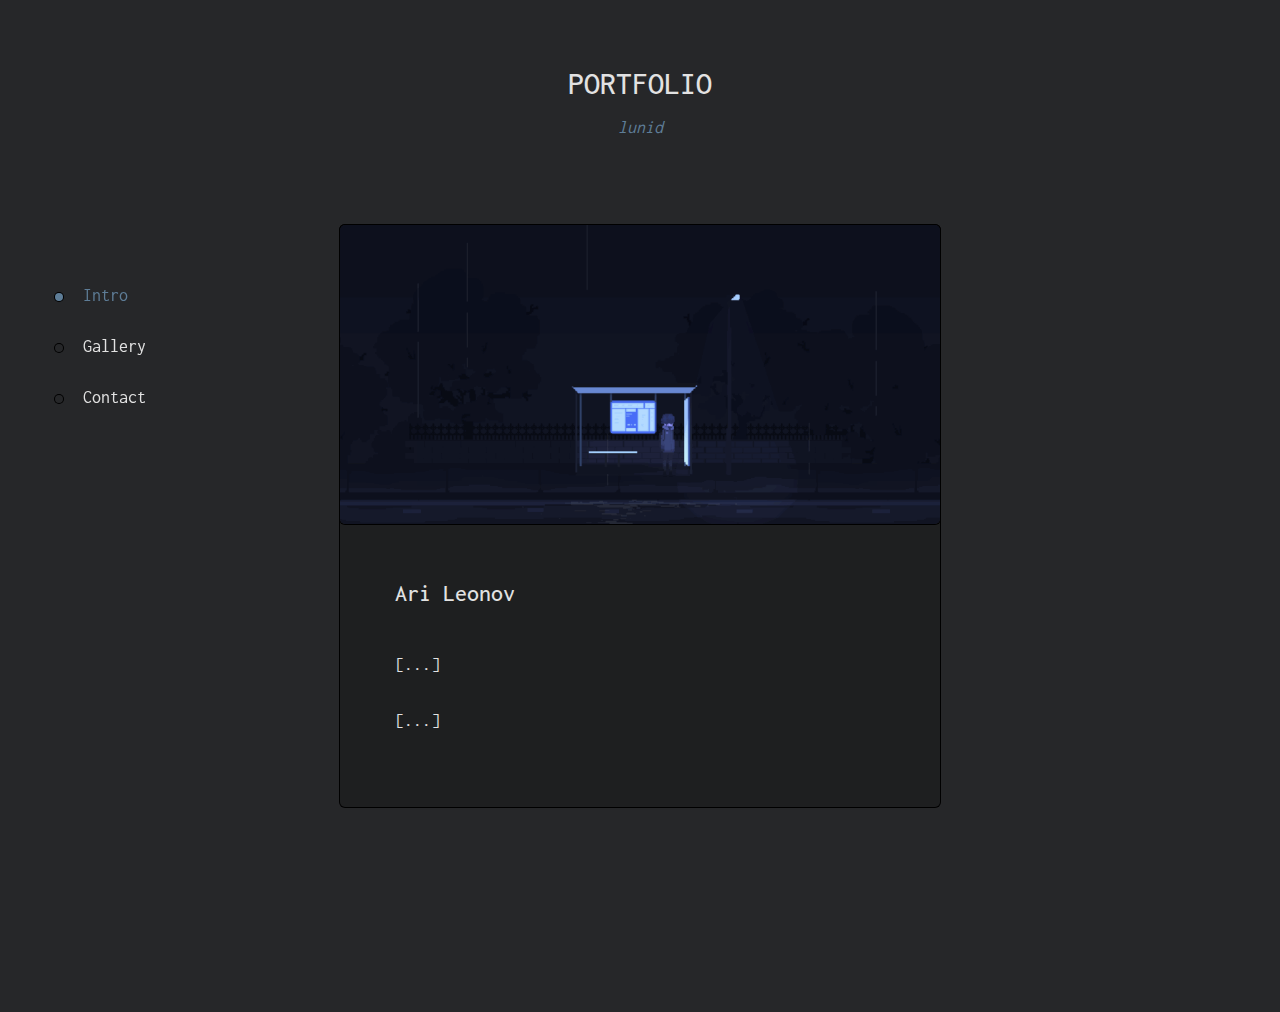
<file: index.html>
<!DOCTYPE html>
<html lang="en">

<head>
  <meta charset="UTF-8" />
  <meta name="viewport" content="width=device-width, initial-scale=1.0" />
  <meta http-equiv="X-UA-Compatible" content="ie=edge" />
  <title>Intro</title>

  <link rel="preconnect" href="https://fonts.googleapis.com">
  <link rel="preconnect" href="https://fonts.gstatic.com" crossorigin>
  <link href="https://fonts.googleapis.com/css2?family=Inconsolata:wght@200&display=swap" rel="stylesheet">
  <link rel="stylesheet" href="css/bootstrap.min.css" />
  <link rel="stylesheet" href="css/templatemo-style.css" />
</head>

<body>
  <div class="tm-page-container mx-auto">
    <header class="tm-header text-center">
      <h1 class="tm-title text-uppercase">Portfolio</h1>
      <p class="tm-primary-color"><i>lunid</i></p>
    </header>

    <section class="tm-section">
      <nav class="tm-nav">
        <ul>
          <li class="active">
            <a href="index.html"><span class="tm-nav-deco"></span>Intro</a>
          </li>
          <li>
            <a href="gallery.html"><span class="tm-nav-deco"></span>Gallery</a>
          </li>
          <li>
            <a href="contact.html"><span class="tm-nav-deco"></span>Contact</a>
          </li>
        </ul>
      </nav>
      <div class="tm-content-container">
        <figure class="mb-0">
          <img src="img/intro-header.gif" alt="Image" class="img-fluid tm-img" />
        </figure>
        <div class="tm-content">
          <h2 class="tm-page-title">Ari Leonov</h2>
          <p class="mb-4">
            [...]
          </p>
          <p>
            [...]
          </p>
        </div>
      </div>
    </section>

    <footer>
    </footer>
  </div>
</body>

</html>
</file>
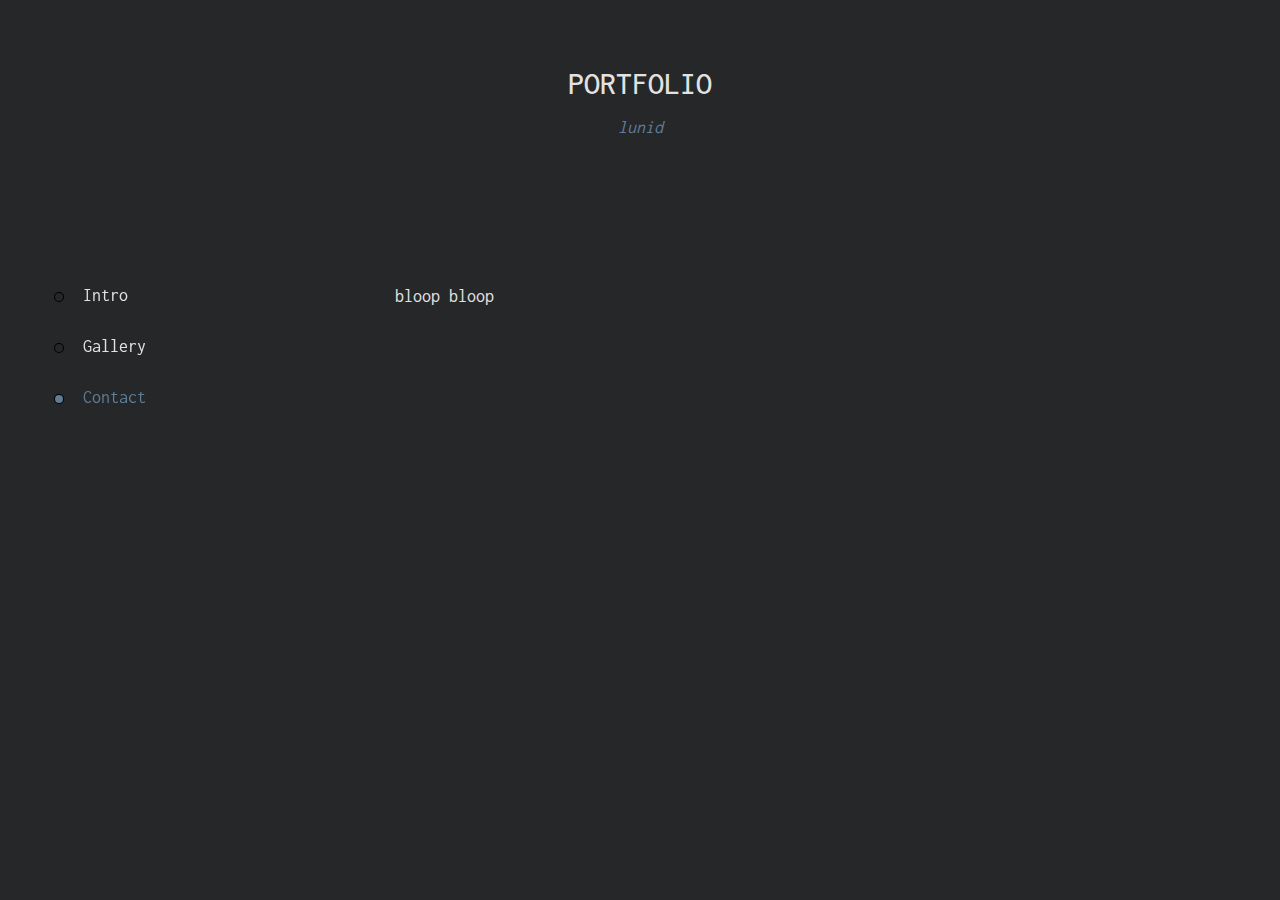
<file: contact.html>
<!DOCTYPE html>
<html lang="en">

<head>
    <meta charset="UTF-8" />
    <meta name="viewport" content="width=device-width, initial-scale=1.0" />
    <meta http-equiv="X-UA-Compatible" content="ie=edge" />
    <title>Contact</title>

    <link rel="preconnect" href="https://fonts.googleapis.com">
    <link rel="preconnect" href="https://fonts.gstatic.com" crossorigin>
    <link href="https://fonts.googleapis.com/css2?family=Inconsolata:wght@200&display=swap" rel="stylesheet">
    <link rel="stylesheet" href="css/bootstrap.min.css" />
    <link rel="stylesheet" href="css/templatemo-style.css" />

</head>

<body>
    <div class="tm-page-container mx-auto">
        <header class="tm-header text-center">
            <h1 class="tm-title text-uppercase">Portfolio</h1>
            <p class="tm-primary-color"><i>lunid</i></p>
        </header>

        <section class="tm-section">
            <nav class="tm-nav">
                <ul>
                    <li>
                        <a href="index.html"><span class="tm-nav-deco"></span>Intro</a>
                    </li>
                    <li>
                        <a href="gallery.html"><span class="tm-nav-deco"></span>Gallery</a>
                    </li>
                    <li class="active">
                        <a href="contact.html"><span class="tm-nav-deco"></span>Contact</a>
                    </li>
                </ul>
            </nav>
                <div class="tm-content">
                    <p>bloop bloop</p>
                </div>
            </div>
        </section>

        <footer>
        </footer>
    </div>
</body>

</html>
</file>
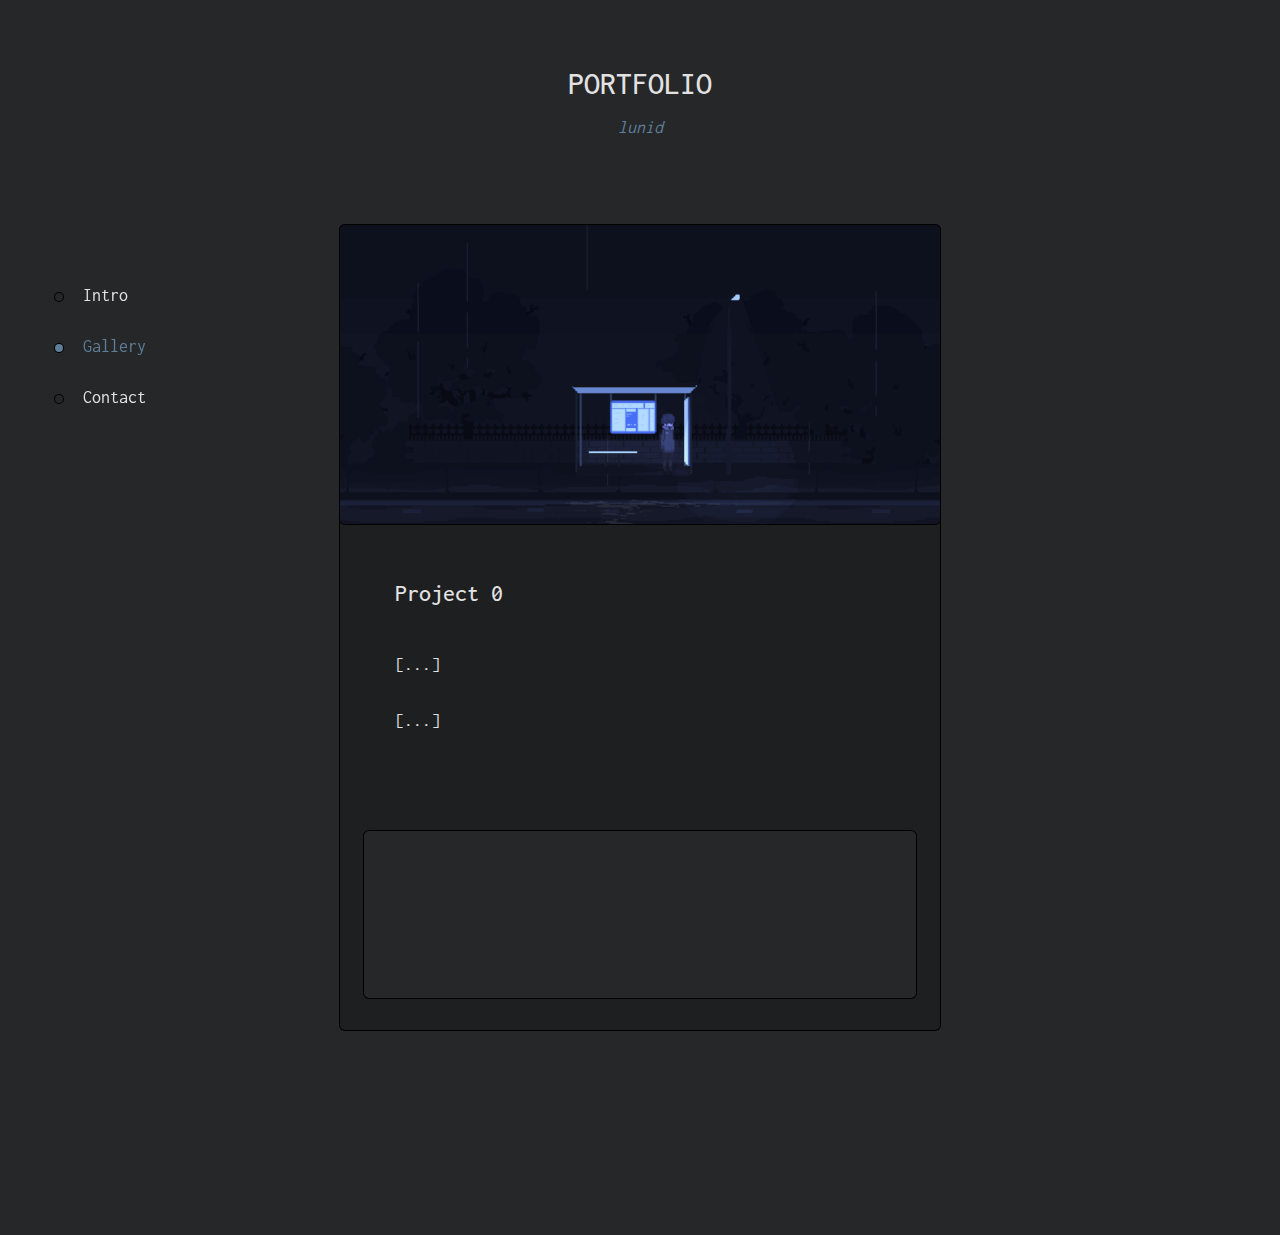
<file: p0.html>
<!DOCTYPE html>
<html lang="en">

<head>
  <meta charset="UTF-8" />
  <meta name="viewport" content="width=device-width, initial-scale=1.0" />
  <meta http-equiv="X-UA-Compatible" content="ie=edge" />
  <title>Intro</title>

  <link rel="preconnect" href="https://fonts.googleapis.com">
  <link rel="preconnect" href="https://fonts.gstatic.com" crossorigin>
  <link href="https://fonts.googleapis.com/css2?family=Inconsolata:wght@200&display=swap" rel="stylesheet">
  <link rel="stylesheet" href="css/bootstrap.min.css" />
  <link rel="stylesheet" href="css/templatemo-style.css" />
</head>

<body>
  <div class="tm-page-container mx-auto">
    <header class="tm-header text-center">
      <h1 class="tm-title text-uppercase">Portfolio</h1>
      <p class="tm-primary-color"><i>lunid</i></p>
    </header>

    <section class="tm-section">
      <nav class="tm-nav">
        <ul>
          <li>
            <a href="index.html"><span class="tm-nav-deco"></span>Intro</a>
          </li>
          <li class="active">
            <a href="gallery.html"><span class="tm-nav-deco"></span>Gallery</a>
          </li>
          <li>
            <a href="contact.html"><span class="tm-nav-deco"></span>Contact</a>
          </li>
        </ul>
      </nav>
      <div class="tm-content-container">
        <figure class="mb-0">
          <img src="img/intro-header.gif" alt="Image" class="img-fluid tm-img" />
        </figure>
        
        <div class="tm-content">
          <h2 class="tm-page-title">Project 0</h2>
          <p class="mb-4">
            [...]
          </p>
          <p>
            [...]
          </p>
        </div>
        <iframe frameborder="0" src="https://itch.io/embed/681817?bg_color=000000&amp;fg_color=ffffff&amp;link_color=ffffff&amp;border_color=000000" width="552" height="167"><a href="https://graddev.itch.io/enggradgame">Monsters of Engineering by GradDev</a></iframe>
      </div>
    </section>

    <footer>
    </footer>
  </div>
</body>

</html>
</file>
<file: css/templatemo-style.css>
body {
	font-family: 'Inconsolata', monospace;
	font-size: 18px;
	font-weight: 400;
	overflow-x: hidden;
	background-color: #262729;
	color: #e2e2e2
  }

  body {
	-ms-overflow-style: none; /* for Internet Explorer, Edge */
	scrollbar-width: none; /* for Firefox */
	overflow-y: scroll; 
  }
  
  body::-webkit-scrollbar {
	display: none; /* for Chrome, Safari, and Opera */
  }

  a {
	transition: all 0.3s ease;
  }
  
  a:hover,
  a:focus {
	text-decoration: none;
  }
  
  p {
	line-height: 1.8;
  }
  
  .tm-primary-color {
	color: hsl(207, 23%, 48%);
  }
  
  .tm-secondary-color {
	color: hsl(207, 23%, 48%);
  }
  
  
  .tm-page-container {
	max-width: 600px;
	width: 100%;  
  }
  
  .tm-section {
	margin-bottom: 155px;
	position: relative;
  }
  
  .tm-content-container {   
	animation: fadeInAnimation ease 1.5s;
    animation-iteration-count: 1;
    animation-fill-mode: forwards;

	border-radius: 5px;
	background-color: #1e1f20;
	box-shadow: 0 0 0 1px black;
  }

  .tm-content-container iframe {
	margin: 4%;
	background-color: #262729;
	box-shadow: 0 0 0 1px black;
	border-radius: 5px;
  }
  
  .tm-nav {
	position: fixed;
	z-index: 30%; /* Stay on top */
	top: 30%; /* Stay at the top */
	left: 0%;
  }
  
  .tm-nav > ul > li {
	list-style: none;
  }
  
  .tm-nav > ul > li > a {
	display: block;
	padding: 12px 15px;
	color: #e2e2e2;
  }
  
  .tm-nav > ul > li.active > a,
  .tm-nav > ul > li > a:hover,
  .tm-nav > ul > li > a:focus {
	color: hsl(207, 23%, 48%);
  }
  
  .tm-nav-deco {
	box-shadow: 0 0 0 1px black;
	border-radius: 5px;
	display: inline-block;
	width: 8px;
	height: 8px;
	background-color: #262729;
	vertical-align: middle;
	margin-right: 20px;
  }
  
  .tm-nav > ul > li.active > a > .tm-nav-deco,
  .tm-nav > ul > li:hover > a > .tm-nav-deco
   {
	background-color: hsl(207, 23%, 48%);
  }
  
  .tm-content {  
	padding: 55px;
  }
  
  .tm-header {
	padding: 65px 15px;
  }
  
  .tm-title {
	font-size: 2rem;
	color: #e2e2e2;
  }
  
  .tm-page-title {
	font-size: 1.5rem;
	margin-bottom: 40px;
	color: #e2e2e2;
  }
  
  .tm-img {
	box-shadow: 0 0 0 1px black;
	border-radius: 5px;
  }
  
  footer {
	font-size: 1rem;
	display: flex;
	justify-content: space-between;
	padding-bottom: 50px;
	color: #e2e2e2;
  }
  
  .tm-footer-link {
	color: #e2e2e2;
  }
  
  /* 
	Gallery Item Hover Effect
	https://tympanus.net/codrops/2014/06/19/ideas-for-subtle-hover-effects/
  */
  
  /* Common style */
  .tm-gallery-item figure {
	  position: relative;	
	  overflow: hidden;
	  margin-bottom: 0;
	  background: hsl(207, 23%, 48%);;
	  text-align: center;
	  cursor: pointer;
  }
  
  .tm-gallery-item figure img {
	  position: relative;
	  display: block;
	  min-height: 100%;
	  max-width: 100%;
	  opacity: 0.5;
	  box-shadow: 0 0 0 1px black;
	  border-radius: 5px;
  }
  
  .tm-gallery-item figure figcaption {
	  color: #fff;
	  text-transform: uppercase;
	  font-size: 1.25em;
	  -webkit-backface-visibility: hidden;
	  backface-visibility: hidden;
  }
  
  .tm-gallery-item figure figcaption::before,
  .tm-gallery-item figure figcaption::after {
	  pointer-events: none;
  }
  
  .tm-gallery-item figure figcaption,
  .tm-gallery-item figure figcaption > a {
	  position: absolute;
	  top: 0;
	  left: 0;
	  width: 100%;
	  height: 100%;
  }
  
  /* Anchor will cover the whole item by default */
  /* For some effects it will show as a button */
  .tm-gallery-item figure figcaption > a {
	  z-index: 1000;
	  text-indent: 200%;
	  white-space: nowrap;
	  font-size: 0;
	  opacity: 0;
  }
  
  .tm-gallery-item figure h2 {
	  word-spacing: -0.15em;
	  font-weight: 300;
  }
  
  .tm-gallery-item figure h2 span {	font-weight: 800; }
  
  .tm-gallery-item figure h2,
  .tm-gallery-item figure p {
	  margin: 0;
  }
  
  .tm-gallery-item figure p {
	  letter-spacing: 1px;
	  font-size: 60.5%;
	  max-width: 200px;
	  margin: 0 auto;
  }
  
  /*---------------*/
  /***** Bubba *****/
  /*---------------*/
  
  figure.effect-bubba {	background: #000000; }
  
  figure.effect-bubba img {
	  opacity: 1;
	  -webkit-transition: opacity 0.35s;
	  transition: opacity 0.35s;
  }
  
  figure.effect-bubba:hover img {
	  opacity: 0.6;
  }
  
  figure.effect-bubba figcaption::before,
  figure.effect-bubba figcaption::after {
	  position: absolute;
	  top: 15px;
	  right: 15px;
	  bottom: 15px;
	  left: 15px;
	  content: '';
	  opacity: 0;
	  -webkit-transition: opacity 0.35s, -webkit-transform 0.35s;
	  transition: opacity 0.35s, transform 0.35s;
  }
  
  figure.effect-bubba figcaption::before {
	  border-top: 1px solid 0f6874;
	  border-bottom: 1px solid 0f6874;
	  -webkit-transform: scale(0,1);
	  transform: scale(0,1);
  }
  
  figure.effect-bubba figcaption::after {
	  border-right: 1px solid 0f6874;
	  border-left: 1px solid 0f6874;
	  -webkit-transform: scale(1,0);
	  transform: scale(1,0);
  }
  
  figure.effect-bubba h2 {
	  font-size: 1.5rem;	
	  -webkit-transition: -webkit-transform 0.35s;
	  transition: transform 0.35s;
	  -webkit-transform: translate3d(0,-5px,0);
	  transform: translate3d(0,-5px,0);
	  opacity: 0;
  }
  
  figure.effect-bubba p {
	  width: 100%;
	  padding: 10px;
	  opacity: 0;
	  -webkit-transition: opacity 0.35s, -webkit-transform 0.35s;
	  transition: opacity 0.35s, transform 0.35s;
	  -webkit-transform: translate3d(0,20px,0);
	  transform: translate3d(0,20px,0);
  }
  
  figure.effect-bubba:hover figcaption::before,
  figure.effect-bubba:hover figcaption::after {
	  opacity: 1;
	  -webkit-transform: scale(1);
	  transform: scale(1);
  }
  
  figure.effect-bubba:hover h2,
  figure.effect-bubba:hover p {
	  opacity: 1;
	  -webkit-transform: translate3d(0,0,0);
	  transform: translate3d(0,0,0);
  }
  
  .tm-gallery {
	margin-top: 40px;
	margin-left: -30px;
	margin-right: -30px;
	margin-bottom: -20px;
  }
  
  .tm-gallery-item {
	  margin-top: 15px;
	  margin-bottom: 15px;
	  max-width: 270px;
  }
  
  .tm-content-2 {
	  padding-left: 45px;
	  padding-right: 45px;
  }
  
  figcaption {
	  display: flex;
	  flex-direction: column;
	  align-items: center;
	  justify-content: center;
  }
  
  .tm-img-overlay-wrap {
	  position: relative;
	  min-height: 280px;
	  background-image: url(../img/contact.jpg);
	  background-repeat: no-repeat;
	  background-size: cover;
	  border-top-left-radius: 20px;
	  border-top-right-radius: 20px;
  }
  
  .tm-img-overlay {
	  border-top-left-radius: 20px;
	  border-top-right-radius: 20px;
	  position: absolute;
	  top: 0;
	  left: 0;
	  width: 100%;
	  height: 100%;
	  background-color: rgba(0,0,0,0.5);
  }
  
  .tm-img-overlay-text {
	  position: relative;
	  z-index: 1000;
  }
  
  .tm-contact-form {
	  max-width: 380px;
  }
  
  .form-group {
	  margin-bottom: 35px;
  }
  
  .btn {
	  font-size: 1.1rem;
	  padding: 10px 35px;
	  border: none;
  }
  
  .btn-primary {
	  background-color: #9999CC;
  }
  
  .btn-primary:hover,
  .btn-primary:focus {
	  background-color: #9a9afc;
  }
  
  .tm-small {
	  font-size: 90%;
  }

  @keyframes fadeInAnimation {
    0% {
        opacity: 0;
    }
    100% {
        opacity: 1;
     }
   }
  
  @media (max-width: 945px) {
	.tm-nav {
	  position: static;
	}
  
	.tm-page-container {
	  padding-left: 15px;
	  padding-right: 15px;
	}
  }
  
  @media (max-width: 575px) {
	  .tm-gallery-item {
		  max-width: 100%;
		  height: auto;
	  }
  }
  
  @media (max-width: 480px) {
	footer {
	  display: block;
	}
  
	footer span {
	  display: block;
	  padding: 15px;
	}
  }
</file>
